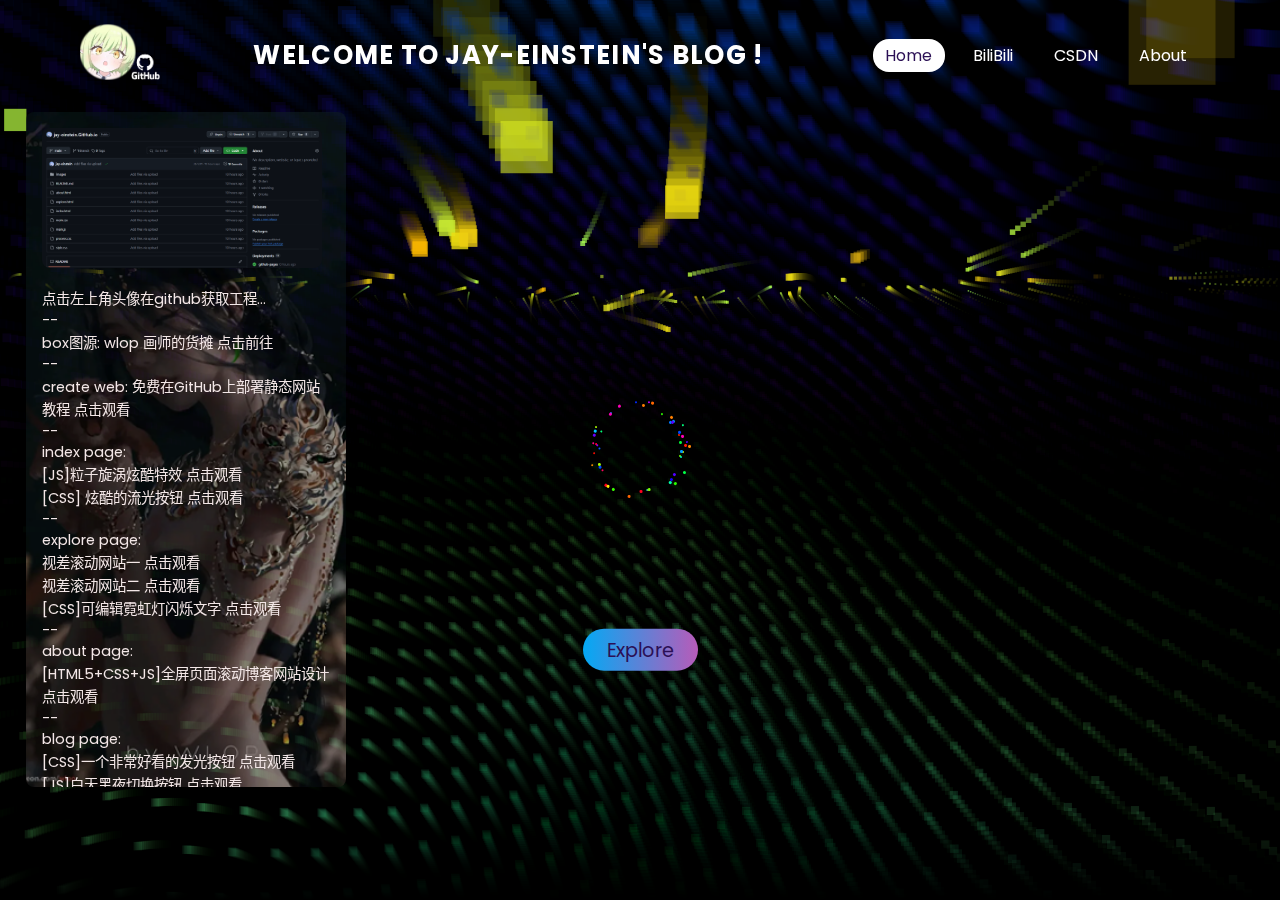
<file: index.html>
<!doctype html>
<html lang="zh-CN">

<head>
    <meta charset="utf-8">
    <meta name="viewport" content="width=device-width, initial-scale=1.0">
    <title>jay-einstein's blog</title>
    <link rel="stylesheet" href="css/main.css">
    <style>
        html,
        body {
            margin: 0px;
            width: 100%;
            height: 100%;
            overflow: hidden;
            background: #000000;
        }

        #canvas {
            position: absolute;
            width: 100%;
            height: 100%;
        }

    </style>
</head>

<body>
    <!-- 鼠标拖尾 -->
    <div id="particles"></div>
    <script src="javascript/mouse.js"></script>

    <header>
        <a href="https://github.com/jay-einstein/jay-einstein.GitHub.io" class="logo" target="_blank">
            <img src="images/logo.png">
        </a>
        <span class="welcome">Welcome to jay-einstein's Blog !</span>
        <ul>
            <li><a href="#" class="active">Home</a></li>
            <li><a href="https://space.bilibili.com/1524398789" target="_blank">BiliBili</a></li>
            <li><a href="https://blog.csdn.net/2301_77580982" target="_blank">CSDN</a></li>
            <li><a href="about.html">About</a></li>
        </ul>
    </header>

    <section>
        <canvas id="canvas"></canvas>
        <script src="javascript/project3d.js"></script>
        <a href="explore.html" id="btn">Explore</a>
    </section>

    <!-- 新增的右侧信息框 -->
    <div class="info-box">
        <img src="images/show_need.png" alt="Image">
        <ul>
            <li>点击左上角头像在github获取工程...</li>
            <li>--</li>
            <li>box图源: wlop 画师的货摊
                <a href="https://wlop.huotan.com/" target="_blank">点击前往</a>
            </li>
            <li>--</li>
            <li>create web: 免费在GitHub上部署静态网站教程 
                <a href="https://www.bilibili.com/video/BV1D21uYaEeR/" target="_blank">点击观看</a>
            </li>
            <li>--</li>
            <li>index page: </li>
            <li>[JS]粒子旋涡炫酷特效
                <a href="https://www.bilibili.com/video/BV1Ut41167RJ/" target="_blank">点击观看</a>
            </li>
            <li>[CSS] 炫酷的流光按钮
                <a href="https://www.bilibili.com/video/BV1ve411y71N/" target="_blank">点击观看</a>
            </li>
            <li>--</li>
            <li>explore page: </li>
            <li>视差滚动网站一 
                <a href="https://www.bilibili.com/video/BV18v4y1D79U/" target="_blank">点击观看</a>
            </li>
            <li>视差滚动网站二 
                <a href="https://www.bilibili.com/video/BV1XV411n7Qx/" target="_blank">点击观看</a>
            </li>
            <li>[CSS]可编辑霓虹灯闪烁文字
                <a href="https://www.bilibili.com/video/BV1rW421w7Uo/" target="_blank">点击观看</a>
            </li>
            <li>--</li>
            <li>about page: </li>
            <li>[HTML5+CSS+JS]全屏页面滚动博客网站设计
                <a href="https://www.bilibili.com/video/BV16Q4y1Q7FF/" target="_blank">点击观看</a>
            </li>
            <li>--</li>
            <li>blog page: </li>
            <li>[CSS]一个非常好看的发光按钮 
                <a href="https://www.bilibili.com/video/BV19Q4y1g74r/" target="_blank">点击观看</a>
            </li>
            <li>[JS]白天黑夜切换按钮
                <a href="https://www.bilibili.com/video/BV19g4y1N7bu/" target="_blank">点击观看</a>
            </li>
            <li>--</li>
        </ul>
    </div>

</body>

</html>
</file>
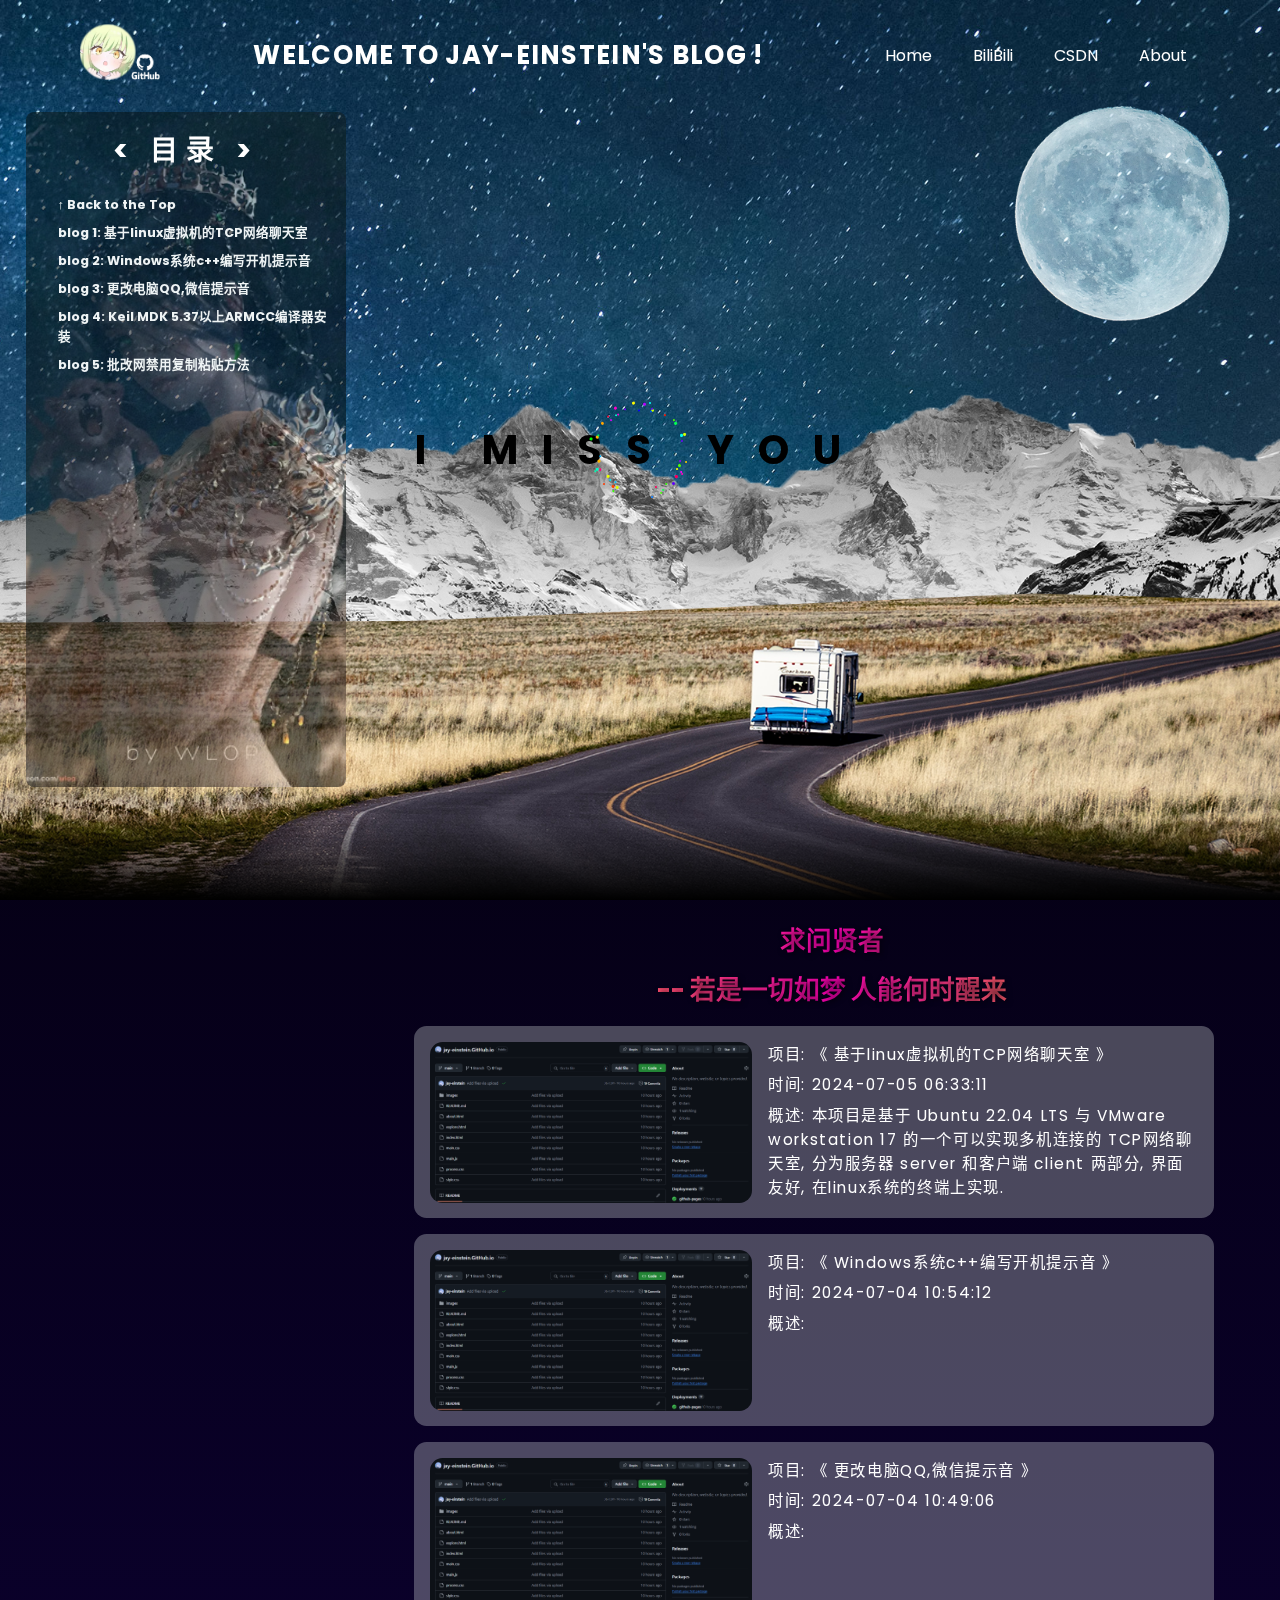
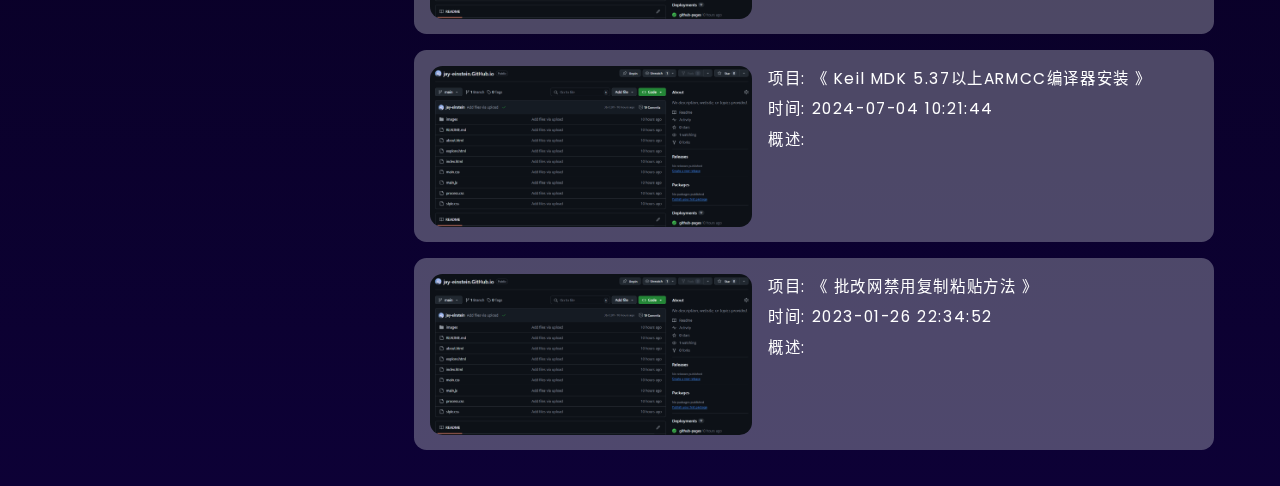
<file: explore.html>
<!DOCTYPE html>
<html lang="zh-CN">

<head>
    <meta charset="utf-8">
    <meta name="viewport" content="width=device-width, initial-scale=1.0">
    <title>explore the blog</title>
    <link rel="stylesheet" href="css/main.css">
</head>

<body>
    <!-- 鼠标拖尾 -->
    <div id="particles"></div>
    <script src="javascript/mouse.js"></script>
    
    <header>
        <a href="https://github.com/jay-einstein/jay-einstein.GitHub.io" class="logo" target="_blank">
            <img src="images/logo.png">
        </a>
        <span class="welcome">Welcome to jay-einstein's Blog !</span>
        <ul>
            <li><a href="index.html">Home</a></li>
            <li><a href="https://space.bilibili.com/1524398789" target="_blank">BiliBili</a></li>
            <li><a href="https://blog.csdn.net/2301_77580982" target="_blank">CSDN</a></li>
            <li><a href="about.html" >About</a></li>
        </ul>
    </header>
 
    <section>
        <img src="images/bg_explore_star.jpg" alt="" id="bg">
        <img src="images/bg_explore_moon.png" alt="" id="moon">
        <img src="images/bg_explore_mountain.png" alt="" id="mountain">
        <img src="images/bg_explore_road.png" alt="" id="road" >
        <h2 id="text" contenteditable="false">i miss you</h2>

    </section> 

    <script>
        document.addEventListener('DOMContentLoaded', function () {
            const infoBox = document.querySelector('.info-box');
            // 禁用外部页面滚动
            function disablePageScroll() {
              document.body.style.overflow = 'hidden';
            }
            // 恢复外部页面滚动
            function enablePageScroll() {
              document.body.style.overflow = 'scroll';
            }
            // 鼠标进入 .info-box 时，启用 .info-box 滚动并禁用外部页面滚动
            infoBox.addEventListener('mouseenter', function () {
              infoBox.style.overflow = 'auto'; // 启用 info-box 滚动
              disablePageScroll(); // 禁用外部页面滚动
            });
            // 鼠标离开 .info-box 时，恢复外部页面滚动并禁用 info-box 滚动
            infoBox.addEventListener('mouseleave', function () {
              infoBox.style.overflow = 'hidden'; // 禁用 info-box 滚动
              enablePageScroll(); // 恢复外部页面滚动
            });
          });
    </script>

    <script>//视差动画
        let bg = document.getElementById('bg');
        let moon = document.getElementById('moon');
        let mountain = document.getElementById('mountain');
        let road = document.getElementById('road');
        let text = document.getElementById('text');
        window.addEventListener('scroll', function () {
            let value = window.scrollY;
            bg.style.top = value + 0.5 + 'px';
            moon.style.left = -value + 0.5 + 'px';
            mountain.style.top = -value * 0.15 + 'px';
            road.style.top = value * 0.15 + 'px';
            text.style.top = value * 1 + 'px';
        })
    </script>

    <script>//目录响应
        function scrollToSection(blogId) {
            // 获取目标元素
            const blogElement = document.getElementById(blogId);
            
            // 使用 scrollIntoView 方法平滑滚动到目标区域
            blogElement.scrollIntoView({ behavior: 'smooth' });
        }
        function scrollToTop() {
            window.scrollTo({
                top: 0,
                behavior: 'smooth' // 平滑滚动
            });
        }
    </script>

    <!-- 目录 -->
    <div class="info-box">
        <h1>< 目录 ></h1>
        <h2 onclick="scrollToTop()">↑ Back to the Top</h2>        
        <h2 onclick="scrollToSection('blog1')">blog 1: 基于linux虚拟机的TCP网络聊天室</h2>
        <h2 onclick="scrollToSection('blog2')">blog 2: Windows系统c++编写开机提示音</h2>
        <h2 onclick="scrollToSection('blog3')">blog 3: 更改电脑QQ,微信提示音</h2>
        <h2 onclick="scrollToSection('blog4')">blog 4: Keil MDK 5.37以上ARMCC编译器安装</h2>
        <h2 onclick="scrollToSection('blog5')">blog 5: 批改网禁用复制粘贴方法</h2>

    </div>

    <div class="sec" id="sec">
        <h2>求问贤者</h2>
        <h2>-- 若是一切如梦 人能何时醒来</h2>

        <!-- 博客 -->
        <a href="blogs/blog1.html">
            <div class="blog-box" id="blog1">
                <div class="left">
                    <img src="images/show_need.png">
                </div>
                <div class="right">
                    <p>项目: 《 基于linux虚拟机的TCP网络聊天室 》</p>
                    <p>时间: 2024-07-05 06:33:11</p>
                    <p>概述: 本项目是基于 Ubuntu 22.04 LTS 与 VMware workstation 17 的一个可以实现多机连接的
                        TCP网络聊天室, 分为服务器 server 和客户端 client 两部分, 界面友好, 在linux系统的终端上实现.
                    </p>
                </div>
            </div>
        </a>
        <a href="blogs/blog2.html">
            <div class="blog-box" id="blog2">
                <div class="left">
                    <img src="images/show_need.png">
                </div>
                <div class="right">
                    <p>项目: 《 Windows系统c++编写开机提示音 》</p>
                    <p>时间: 2024-07-04 10:54:12</p>
                    <p>概述: </p>
                </div>
            </div>
        </a>
        <a href="blogs/blog3.html">
            <div class="blog-box" id="blog3">
                <div class="left">
                    <img src="images/show_need.png">
                </div>
                <div class="right">
                    <p>项目: 《 更改电脑QQ,微信提示音 》</p>
                    <p>时间: 2024-07-04 10:49:06</p>
                    <p>概述: </p>
                </div>
            </div>
        </a>
        <a href="blogs/blog4.html">
            <div class="blog-box" id="blog4">
                <div class="left">
                    <img src="images/show_need.png">
                </div>
                <div class="right">
                    <p>项目: 《 Keil MDK 5.37以上ARMCC编译器安装 》</p>
                    <p>时间: 2024-07-04 10:21:44</p>
                    <p>概述: </p>
                </div>
            </div>
        </a>
        <a href="blogs/blog5.html">
            <div class="blog-box" id="blog5">
                <div class="left">
                    <img src="images/show_need.png">
                </div>
                <div class="right">
                    <p>项目: 《 批改网禁用复制粘贴方法 》</p>
                    <p>时间: 2023-01-26 22:34:52</p>
                    <p>概述: </p>
                </div>
            </div>
        </a>








    </div>


</body>
</html>
</file>
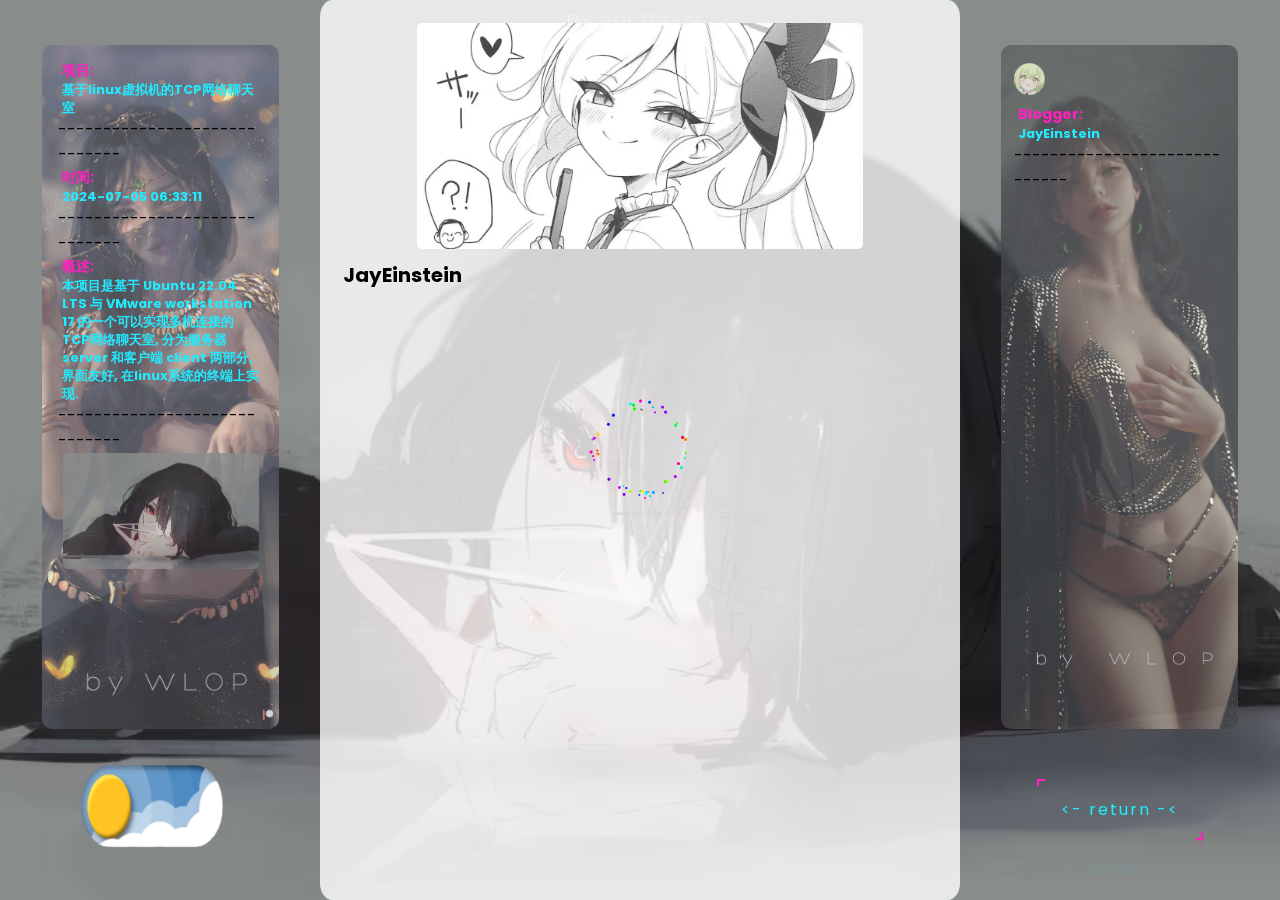
<file: blogs/blog1.html>
<!DOCTYPE html>
<html lang="zh">

<head>
    <meta charset="UTF-8">
    <meta name="viewport" content="width=device-width, initial-scale=1.0">
    <title>基于linux虚拟机的TCP网络聊天室</title>
    <link rel="stylesheet" href="../css/main_blog.css">
    <style>
        /* 背景图片 */
        .background {
            background-image: url('../images/bg_blog1.png');
        }

        .box.left {
            background-image: url('../images/bg_leftbox.png');
        }

        .box.right {
            background-image: url('../images/bg_rightbox.png');
        }
    </style>
</head>

<body>
    <div class="background"></div>
    
    <!-- 鼠标拖尾 -->
    <div id="particles"></div>
    <script src="../javascript/mouse.js"></script>

    <!-- 按钮 -->
    <script src="../javascript/btn_dn.js"></script>
    <theme-button value="light" id="btn" size="3"></theme-button>

    <script>
        const btn = document.getElementById("btn");

        btn.addEventListener("change", e => {
            const boxes = document.querySelectorAll(".box_center");  // 获取所有 class 为 box 的元素
            if (e.detail === 'dark') {
                boxes.forEach(box => {
                    box.style.backgroundColor = "#434343ba";  // 深灰色背景
                    box.style.color = "rgb(255,255,255)";  // 深灰色背景
                });
            } else {
                boxes.forEach(box => {
                    box.style.backgroundColor = "rgba(255, 255, 255, 0.8)";  // 白色背景
                    box.style.color = "rgb(0,0,0)";  // 深灰色背景
                });
            }
        });
    </script>



    <script>
        // 获取按钮元素
        function adjustButtonScale() {
            // 获取浏览器窗口的宽度
            const windowWidth = window.innerWidth;
            const windowHeight = window.innerHeight;  // 获取窗口的高度
            
            // 设定scaleX的范围（例如，最小值0.5，最大值2）
            const minWidth = 100;  // 假设最小宽度为320px
            const maxWidth = 1600; // 假设最大宽度为1600px
            const minHeight = 50;  // 假设最小宽度为320px
            const maxHeight = 780; // 假设最大宽度为1600px

            // 计算比例
            let scaleX = (windowWidth - minWidth) / (maxWidth - minWidth);
            let scaleY = (windowHeight - minHeight) / (maxHeight - minHeight);

            // 限制scale的范围
            scaleX = Math.min(Math.max(scaleX, 0.2), 2);
            scaleY = Math.min(Math.max(scaleY, 0.2), 2);

            // 选择按钮并更新transform属性
            const button = document.querySelector('theme-button');
            button.style.transform = `scaleX(${scaleX}) scaleY(${scaleY})`;        }

        // 初始调整
        adjustButtonScale();

        // 监听窗口大小变化，重新调整按钮大小
        window.addEventListener('resize', adjustButtonScale);

    </script>


    <!-- 返回 -->
    <a href="../explore.html#blog1"><- return -<</a>

            <!-- 左栏项目 -->
            <div class="box left">
                <div class="text1">项目:</div>
                <div class="text2">基于linux虚拟机的TCP网络聊天室</div>
                <div>-----------------------------</div>
                <div class="text1">时间:</div>
                <div class="text2">2024-07-05 06:33:11</div>
                <div>-----------------------------</div>
                <div class="text1">概述:</div>
                <div class="text2">本项目是基于 Ubuntu 22.04 LTS 与 VMware workstation 17 的一个可以实现多机连接的
                    TCP网络聊天室, 分为服务器 server 和客户端 client 两部分, 界面友好, 在linux系统的终端上实现. </div>
                <div>-----------------------------</div>
                <img src="../images/bg_blog1.png" alt="Image">
            </div>

            <!-- 右栏信息 -->
            <div class="box right">
                <img src="../images/logo_src.png" alt="Head">
                <div class="text1">Blogger:</div>
                <div class="text2">JayEinstein</div>
                <div>-----------------------------</div>


            </div>

            <div class="box_center">
                <img src="../images/bg_1.jpg">
                <h1>JayEinstein</h1>


            </div>

</body>

</html>
</file>
<file: css/main.css>
/* 这是引入了一些字体 */
@import url('https://fonts.googleapis.com/css?family=Poppins:300,400,500,600,700,800,900&display=swap'); 

* {
  margin: 0;
  padding: 0;
  box-sizing: border-box;
  font-family: 'Poppins', sans-serif;
  /* 当用户手动导航或者 CSSOM scrolling API 触发滚动操作时 */
  scroll-behavior: smooth; 
}

body {
  min-height: 100vh;
  overflow: scroll;
  background: linear-gradient(#000000, #0d0136);
}

::-webkit-scrollbar {
  display: none; /* 不显示滚动条 */
}

a {
  text-decoration: none; /* 去除链接下划线 */
  color: inherit; /* 继承父元素颜色，避免链接变成默认的蓝色 */
}

.info-box {
  position: fixed; /* 固定定位，使其在屏幕右侧 */
  top: 8.75vw; /* 垂直居中 */
  left: 2vw; /* 距离右侧20px */
  width: 25vw; /* 容器宽度 */
  height:75vh; /* 容器高度 */

  background-image: url('../images/bg_index.png'); /* 背景图片 */
  background-size: cover;
  background-position: center;
  background-repeat: no-repeat;

  padding: 1.25vw;
  border-radius: 0.625vw; /* 圆角 */
  box-shadow: 0px 0.25vw 0.375 rgba(0, 0, 0, 0.1); /* 给框加点阴影 */
  overflow-y: scroll; /* 允许垂直滚动 */
  overflow-x: hidden; /* 禁止水平滚动 */
  z-index: 30;
}

.info-box img {
    width: 21.875vw; /* 图片宽度 */
    border-radius: 0.625vw; /* 图片圆角 */
    margin-bottom: 0.98vw; /* 图片和文字之间的间距 */
}

.info-box ul {
    color: #f3e7e7; /* 文字颜色 */
    font-size: 1.125vw; /* 字体大小 */
    word-wrap: break-word; /* 允许单词超出容器宽度时换行 */
    word-break: break-all; /* 强制在任何字符间断行，避免内容溢出 */
    list-style-type: none;
    padding-left: 0;
}

.info-box h1 {
  color: #ffffff; /* 文字颜色 */
  font-size: 2.1875vw; /* 字体大小 */
  margin: 0; /* 去掉m标签默认的外边距 */
  text-align: center; /* 水平居中 */
  display: block; /* 确保m元素是块级元素，能占满一行 */
  width: 100%; /* 设置宽度为100%确保居中效果 */
  letter-spacing: 0.625vw; /* 字符间距 */
  margin-bottom: 1.875vw; /* 增加标题和下面文字的间距 */
}

.info-box h2 {
  color: #eae6e6; /* 文字颜色 */
  font-size: 0.98vw; /* 字体大小 */
  margin: 0; /* 去掉m标签默认的外边距 */
  letter-spacing: 0px; /* 字符间距 */
  margin-bottom: 0.625vw; 
  text-decoration: none; /* 去掉下划线 */
  color: #eff4f5;        /* 设置链接文字颜色 */
  cursor: pointer;
  padding-left: 1.25vw;
}

.info-box h2:hover {
  color: #07fff7;        /* 鼠标悬停时更改颜色 */
}

.info-box a:hover {
    color: #ed0973; /* 鼠标悬停时的颜色 */
  }

.blog-box {
  position:relative; /* 使left生效 */
  display: flex;
  width: 62.5vw; /* 容器宽度 */
  height: 15vw; /* 容器高度 */
  background-color: rgba(235, 241, 242, 0.299);
  padding: 1.25vw;
  margin: 1.25vw 0;
  border-radius: 0.98vw; /* 圆角 */
  left: 10px; /* 距离右侧20px */
}

.blog-box .left {
  flex: 3;
  max-width: 31.25vw;
  margin-right: 1.25vw;
}

.blog-box .left img {
  width: 100%;
  height: auto;
  border-radius: 0.98vw; /* 圆角 */
}

.blog-box .right {
  flex: 4;
  word-wrap: break-word; /* 自动换行 */
}

header {
  position:absolute;
  top: 0;
  left: 0;
  width: 100%;
  padding: 1.875vw 6.25vw;
  display: flex;
  justify-content: space-between;
  align-items: center;
  z-index: 1000;
}

header .logo img {
  width: 6.25vw; /* 或根据需要设置合适的大小 */
  height: auto; /* 保持图片的比例 */
}

.welcome {
  color: #fff;
  font-weight: 700;
  text-decoration: none;
  font-size: 2vw;
  text-transform: uppercase; /* 大写 */
  letter-spacing: 0.1vw; /* 字符间距 */
}

header ul {
  display: flex;
  justify-content: center;
  align-items: center;
}

header ul li {
  list-style: none;
  margin-left: 1.25vw;
}

header ul li a {
  text-decoration: none;
  padding: 0.375vw 0.98vw;
  color: #fff;
  border-radius: 1.25vw;
}

header ul li a:hover,
header ul li a.active {
  background: #fff;
  color: #2b1055;
}

section {
  position: relative;
  width: 100%;
  height: 100vh;
  padding: 6.25vw;
  display: flex;
  justify-content: center;
  align-items: center;
  overflow: hidden;
}

section::before {
  content: '';
  position: absolute;
  bottom: 0;
  width: 100%;
  height: 6.25vw;
  background: linear-gradient(to top, #000000, transparent);
  z-index: 20;
}

section img {
  position: absolute;
  top: 0;
  left: 0;
  width: 100%;
  height: 100%;
  /* object-fit CSS 属性指定可替换元素（例如：<img> 或 <video>）的内容应该如何适应到其使用高度和宽度确定的框。 */
  object-fit: cover;
  pointer-events: none;
}

section img#moon {
  /* mix-blend-mode CSS 属性描述了元素的内容应该与元素的直系父元素的内容和元素的背景如何混合。 */ 
  mix-blend-mode: screen;
}

section img#mountains_front {
  z-index: 10;
}

#text {
  font-size: 3.125vw;
  position: relative;
  letter-spacing:1.875vw;
  text-transform:uppercase;
  text-align: center;
  line-height:0.2vw;
  outline: none;
  -webkit-box-reflect: below 1px linear-gradient(transparent,#0008);
  animation: textanimate 5s linear infinite;
}
@keyframes textanimate{
  0%,21%,31%,51%,60%,80%,90%,92%{
    color: #0e3742;
  }
  20%,30%,50%,60%,80%,90%,100%{
    color:#fff;
    text-shadow: 0 0 0.625vw #03bcf4,0 0 1.25vw #03bcf4,
    0 0 2.5vw #03bcf4,0 0 5vw #03bcf4;
  }
}

#road{
    z-index: 2;
}

#btn {
  text-decoration: none;
  display: inline-block;
  padding: 0.5vw 1.875vw;
  border-radius: 2.5vw;
  background: 
  linear-gradient(90deg,#03a9f4,#f441a5,#ffeb3b,#03a9f4);
  background-size: 400%;
  color: #2b1055;
  font-size: 1.5vw;
  z-index: 9;
  transform: translateY(15.6vw);
}
#btn:hover{
  animation: animate 8s linear infinite;
}
#btn::before{
  content: '';
  position: absolute;
  inset: -0.3125vw;
  z-index: -1;
  background: 
  linear-gradient(90deg,#03a9f4,#f441a5,#ffeb3b,#03a9f4);
  background-size: 400%;
  border-radius: 2.5vw;
  opacity: 0;
}
#btn:hover::before{
  filter: blur(1.25vw);
  opacity: 1;
  animation: btnanimate 8s linear infinite;
}

@keyframes btnanimate{
  from{
    background-position: 0%;
  }
  to{
    background-position: 400%;
  }
}

.sec {
  position: relative;
  padding: 20px;
  background: #ffffff00;
  right: -30vw;
  top:0;
  width: 70vw;
}

.sec h2 {
    font-size: 2vw;
    margin-bottom: 0.625vw;
    text-align: center;
    
    /* 渐变效果 */
    background: linear-gradient(90deg, #fac003, #ff00b7, #ffdd00);
    background-clip: text;
    color: transparent;
  
    /* 文字阴影 */
    text-shadow: 2px 2px 5px rgba(0, 0, 0, 0.5);
    
    transition: transform 0.3s ease-in-out, color 0.3s ease;  /* 添加过渡 */
  }

.sec p {
  font-size: 1.2vw;
  color: #fff;
  margin-bottom: 0.5vw; /* 增加标题和下面文字的间距 */
  letter-spacing: 0.125vw; /* 字符间距 */
}

#particles {
    position: absolute;
    pointer-events: none;
    width: 100%;
    height: 100%;
}
</file>
<file: css/main_blog.css>
/* 这是引入了一些字体 */
@import url('https://fonts.googleapis.com/css?family=Poppins:300,400,500,600,700,800,900&display=swap');

* {
    margin: 0;
    padding: 0;
    box-sizing: border-box;
    font-family: 'Poppins', sans-serif;
    /* 当用户手动导航或者 CSSOM scrolling API 触发滚动操作时 */
    scroll-behavior: smooth;
}

.background {
    position: fixed;
    top: 0;
    left: 0;
    width: 100%;
    height: 100%;
    background-size: cover;
    background-position: center;
    z-index: -2;
    /* 背景放在最底层 */
}

/* 页面整体样式 */
body,
html {
    margin: 0;
    padding: 0;
    height: 100%;
    width: 100%;
    overflow: hidden;
}

/* 盒子样式 */
.box {
    position: absolute;
    width: 18.5vw;
    height: 76%;
    background-color: rgba(255, 255, 255, 0.5);
    border-radius: 10px;
    z-index: 3;
    box-sizing: border-box; /* 确保padding不会影响元素的大小 */
    display: flex;
    flex-direction: column;
    align-items: flex-start; /* 让容器的所有子元素（图片和文本）默认左对齐 */
    background-size: cover; /* 让背景图片填充整个容器 */
    background-position: center; /* 背景图片居中显示 */
    overflow-y: scroll; /* 保持内容可滚动 */
}
.box::-webkit-scrollbar {
    display: none; /* 对Webkit内核浏览器有效（Chrome, Safari, Edge） */
}

.box .text1 {
    font-weight: bold;
    font-size: 1.125vw; /* 设置字体大小 */
    margin-left: 2%; /* 设置文本与左边框的距离为5px */
    text-align: left; /* 使文本左对齐 */
    color: #ff21c0; 
}
.box .text2 {
    font-weight: bold;
    font-size: 1vw; /* 设置字体大小 */
    margin-left: 2%; /* 设置文本与左边框的距离为5px */
    text-align: left; /* 使文本左对齐 */
    color: #21ebff; 
}

/* 左侧盒子 */
.box.left {
    left: 3.3%;
    top: 5%;
    padding: 1.2%; /* 设置组件与边框之间的距离 */
}
.box.left img {
    width: 95%; /* 设置图片宽度为250px */
    aspect-ratio: 1.7; /* 设置图片的宽高比为 25:15，即 5:3 */    
    border-radius: 5px; /* 设置图片圆角 */
    object-fit:cover; /* 保证图片按比例填充区域 */
    align-self: center; /* 使图片水平居中 */
    margin-bottom: 1.9%; /* 给图片与文本之间留一点空间 */
    opacity: 0.8;           /* 设置图片透明度为50% */
}

/* 右侧盒子 */
.box.right {
    right: 3.3%;
    top: 5%;
    padding: 1%; /* 设置组件与边框之间的距离 */
}
.box.right img {
    width: 15%; /* 设置图片宽度为250px */
    height: 6.4%; /* 设置图片高度为150px */
    border-radius: 5px; /* 设置图片圆角 */
    object-fit:contain; /* 保证图片按比例填充区域 */
    margin-bottom: 1.9%; /* 给图片与文本之间留一点空间 */
    opacity: 0.8;           /* 设置图片透明度为50% */
}

/* 中间盒子 */
.box_center {
    position: absolute; /* 绝对定位 */
    left: 50%;          /* 左边距设置为 50% */
    top: 50%;           /* 上边距设置为 50% */
    width: 50%;       /* 宽度为 500px */
    height: 100vh;      /* 高度为视口的高度 */
    transform: translate(-50%, -50%); /* 通过平移使盒子居中 */
    background-color: rgba(255, 255, 255, 0.8); /* 白色半透明背景 */
    border-radius: 1.9%;   
    overflow-y: scroll; /* 保持内容可滚动 */
    padding: 1.8%; /* 设置组件与边框之间的距离 */
    display: flex;
    flex-direction: column;
    z-index: 3;
    color: rgb(0, 0, 0);
}
.box_center::-webkit-scrollbar {
    display: none; /* 对Webkit内核浏览器有效（Chrome, Safari, Edge） */
}

.box_center img {
    width: 75%; /* 设置图片宽度为250px */
    aspect-ratio: 1.97; /* 设置图片的宽高比为 25:15，即 5:3 */    
    border-radius: 5px; /* 设置图片圆角 */
    object-fit: cover; /* 保证图片按比例填充区域 */
    align-self: center; /* 使图片水平居中 */
    margin-bottom: 1.9%; /* 给图片与文本之间留一点空间 */
}
.box_center h1 {
    font-size: 1.56vw; /* 设置字体大小 */
    text-align: left; /* 使文本左对齐 */
}
.box_center h2 {
    font-size: 1.25vw; /* 设置字体大小 */
    text-align: left; /* 使文本左对齐 */
}
a {
    position: absolute;
    right: 6%;
    bottom: 6.7%; /* 距离屏幕底部 50px */
    padding: 2vh 1.875vw;

    color: #21ebff;
    text-decoration: none;
    font-size: 1.25vw;
    letter-spacing: 2px; /* 增加字母之间的间距 */
    overflow: hidden;
    transition: .5s;
    -webkit-box-reflect:below 1px linear-gradient(transparent, #0003);
    z-index: 3;
}
a:hover{
    background-color:
    #ff21c0;
    color: #111;
    box-shadow:0 0 2vw
    #ff21c0;
    transition-delay: .2s;
}
a::before{
    content:"";
    position: absolute;
    top:0;
    left:0;
    width: 0.6vh;
    height: 0.6vh;
    border-left:2px solid #ff21c0;
    border-top:2px solid #ff21c0;
    transition: .5s;
}
a::after{
    content:"";
    position: absolute;
    bottom:0;
    right:0;
    width: 0.6vh;
    height: 0.6vh;
    border-bottom:2px solid #ff21c0;
    border-right:2px solid #ff21c0;
    transition: .5s;
}
a:hover::before, a:hover::after{
    width: 100%;
    height: 100%;
}
#btn{
    position: absolute;
    left: 10vw;
    bottom: 8.5%; /* 距离屏幕底部 50px */
    padding: 2vh 1.875vw;

    transition: 0.5s;
    z-index: 3;
}
theme-button {
    transform: scaleX(1) scaleY(1);  /* 默认大小为 1 */
    transition: transform 0.3s ease-in-out;  /* 平滑过渡 */
}
#particles {
    position: absolute;
    pointer-events: none;
    width: 100%;
    height: 100%;
}
</file>
